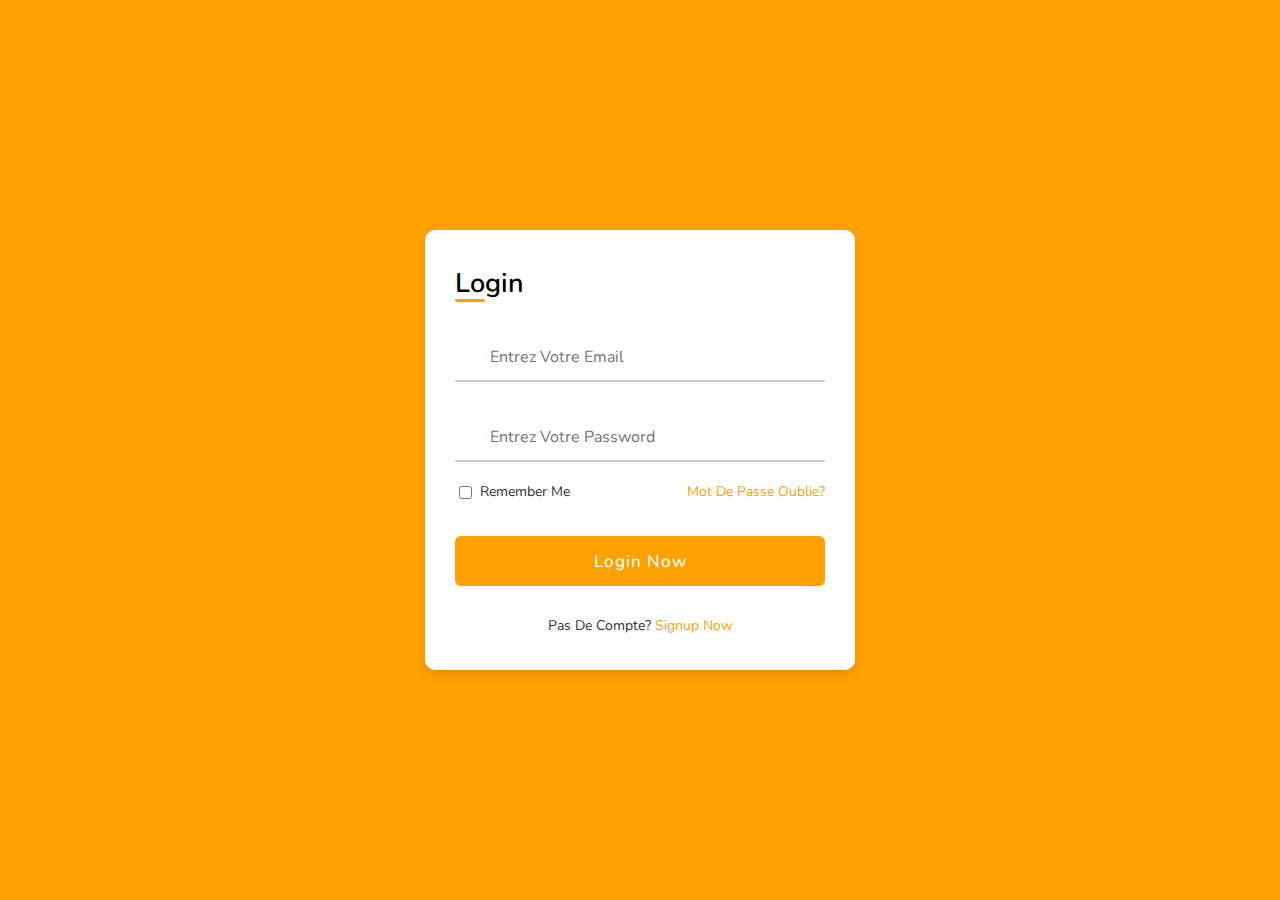
<file: formulaire.html>
<!DOCTYPE html>
<html lang="en">
  <head>
    <meta charset="UTF-8" />
    <meta http-equiv="X-UA-Compatible" content="IE=edge" />
    <meta name="viewport" content="width=device-width, initial-scale=1.0" />
    <title>Formulaire d'inscription</title>
    <!-- LOGO LINK -->
    <link rel="shortcut icon" href="images/logo.svg" type="image/x-icon" />
    <!-- Swiper LINK -->
    <link
      rel="stylesheet"
      href="https://unpkg.com/swiper/swiper-bundle.min.css"
    />
    <!-- font awesome cdn link  -->
    <link
      rel="stylesheet"
      href="https://unicons.iconscout.com/release/v4.0.0/css/line.css"
    />
    <link
      rel="stylesheet"
      href="https://cdnjs.cloudflare.com/ajax/libs/font-awesome/5.15.3/css/all.min.css"
    />
    <!-- CSS LINK  -->
    <link rel="stylesheet" href="style.css" />
  </head>
  <body>
    <section class="formulaire">
      <div class="container">
        <div class="forms">
          <div class="form login">
            <span class="title">Login</span>

            <form action="#">
              <div class="input-field">
                <input type="text" placeholder="Entrez votre email" required />
                <i class="uil uil-envelope icon"></i>
              </div>
              <div class="input-field">
                <input
                  type="password"
                  class="password"
                  placeholder="Entrez votre password"
                  required
                />
                <i class="uil uil-lock icon"></i>
                <i class="uil uil-eye-slash showHidePw"></i>
              </div>

              <div class="checkbox-text">
                <div class="checkbox-content">
                  <input type="checkbox" id="logCheck" />
                  <label for="logCheck" class="text">Remember me</label>
                </div>

                <a href="#" class="text">mot de passe oublie?</a>
              </div>

              <div class="input-field button">
                <input type="button" value="Login Now" />
              </div>
            </form>

            <div class="login-signup">
              <span class="text"
                >Pas de compte?
                <a href="#" class="text signup-link">Signup now</a>
              </span>
            </div>
          </div>

          <!-- Registration Form -->
          <div class="form signup">
            <span class="title">Registration</span>

            <form action="#">
              <div class="input-field">
                <input type="text" placeholder="Entrez Nom" required />
                <i class="uil uil-user"></i>
              </div>
              <div class="input-field">
                <input type="text" placeholder="Entrez email" required />
                <i class="uil uil-envelope icon"></i>
              </div>
              <div class="input-field">
                <input
                  type="password"
                  class="password"
                  placeholder="Entrez mot de passe"
                  required
                />
                <i class="uil uil-lock icon"></i>
              </div>
              <div class="input-field">
                <input
                  type="password"
                  class="password"
                  placeholder="Confirmer mot de passe"
                  required
                />
                <i class="uil uil-lock icon"></i>
                <i class="uil uil-eye-slash showHidePw"></i>
              </div>

              <div class="checkbox-text">
                <div class="checkbox-content">
                  <input type="checkbox" id="sigCheck" />
                  <label for="sigCheck" class="text">Remember me</label>
                </div>

                <a href="#" class="text">mot de passe oublie?</a>
              </div>

              <div class="input-field button">
                <input type="button" value="Login Now" />
              </div>
            </form>

            <div class="login-signup">
              <span class="text"
                >Pas de compte?
                <a href="#" class="text login-link">Signup now</a>
              </span>
            </div>
          </div>
        </div>
      </div>
    </section>
    <!-- SWIPER LINK -->

    <!-- JavaScript LINK  -->
    <script src="f-script.js"></script>
  </body>
</html>
</file>
<file: style.css>
/* fonts */
@import url("https://fonts.googleapis.com/css2?family=Nunito:wght@200;300;400;600;700&display=swap");

:root {
  --orange: #ffa100;
}

* {
  font-family: "Nunito", sans-serif;
  margin: 0;
  padding: 0;
  box-sizing: border-box;
  text-transform: capitalize;
  outline: none;
  border: none;
  text-decoration: none;
  transition: all 0.2s linear;
}

*::selection {
  background: var(--orange);
  color: #fff;
}
/*
=============== 
MAIN
===============
*/

html {
  font-size: 62.5%;
  overflow-x: hidden;
  scroll-padding-top: 6rem;
  scroll-behavior: smooth;
}

section {
  padding: 2rem 9%;
}

.heading {
  text-align: center;
  padding: 2.5rem 0;
}

.heading span {
  font-size: 3.5rem;
  background: rgba(255, 165, 0, 0.2);
  color: var(--orange);
  border-radius: 0.5rem;
  padding: 0.2rem 1rem;
}

.heading span.space {
  background: none;
}

.btn {
  display: inline-block;
  margin-top: 1rem;
  background: var(--orange);
  color: #fff;
  padding: 0.8rem 3rem;
  border: 0.2rem solid var(--orange);
  cursor: pointer;
  font-size: 1.7rem;
}

.btn:hover {
  background: rgba(255, 165, 0, 0.2);
  color: var(--orange);
}

header {
  position: fixed;
  top: 0;
  left: 0;
  right: 0;
  background: #333;
  z-index: 1000;
  display: flex;
  align-items: center;
  justify-content: space-between;
  padding: 2rem 9%;
}

header .logo {
  font-size: 2.5rem;
  font-weight: bolder;
  color: #fff;
  text-transform: uppercase;
}

header .logo span {
  color: var(--orange);
}

header .navbar a {
  color: #fff;
  font-size: 2rem;
  margin: 0 0.8rem;
}

header .navbar a:hover {
  color: var(--orange);
}

header .icons i {
  font-size: 2.5rem;
  color: #fff;
  cursor: pointer;
  margin-right: 2rem;
}

header .icons i:hover {
  color: var(--orange);
}

header .search-bar-container {
  position: absolute;
  top: 100%;
  left: 0;
  right: 0;
  padding: 1.5rem 2rem;
  background: #333;
  border-top: 0.1rem solid rgba(255, 255, 255, 0.2);
  display: flex;
  align-items: center;
  z-index: 1001;
  clip-path: polygon(0 0, 100% 0, 100% 0, 0 0);
}

header .search-bar-container.active {
  clip-path: polygon(0 0, 100% 0, 100% 100%, 0 100%);
}

header .search-bar-container #search-bar {
  width: 100%;
  padding: 1rem;
  text-transform: none;
  color: #333;
  font-size: 1.7rem;
  border-radius: 0.5rem;
}

header .search-bar-container label {
  color: #fff;
  cursor: pointer;
  font-size: 3rem;
  margin-left: 1.5rem;
}

header .search-bar-container label:hover {
  color: var(--orange);
}

.login-form-container {
  position: fixed;
  top: -120%;
  left: 0;
  z-index: 10000;
  min-height: 100vh;
  width: 100%;
  background: rgba(0, 0, 0, 0.7);
  display: flex;
  align-items: center;
  justify-content: center;
}

.login-form-container.active {
  top: 0;
}

.login-form-container form {
  margin: 2rem;
  padding: 1.5rem 2rem;
  border-radius: 0.5rem;
  background: #fff;
  width: 50rem;
}

.login-form-container form h3 {
  font-size: 3rem;
  color: #444;
  text-transform: uppercase;
  text-align: center;
  padding: 1rem 0;
}

.login-form-container form .box {
  width: 100%;
  padding: 1rem;
  font-size: 1.7rem;
  color: #333;
  margin: 0.6rem 0;
  border: 0.1rem solid rgba(0, 0, 0, 0.3);
  text-transform: none;
}

.login-form-container form .box:focus {
  border-color: var(--orange);
}

.login-form-container form #remember {
  margin: 2rem 0;
}

.login-form-container form label {
  font-size: 1.5rem;
}

.login-form-container form .btn {
  display: block;
  width: 100%;
}

.login-form-container form p {
  padding: 0.5rem 0;
  font-size: 1.5rem;
  color: #666;
}

.login-form-container form p a {
  color: var(--orange);
}

.login-form-container form p a:hover {
  color: #333;
  text-decoration: underline;
}

.login-form-container #form-close {
  position: absolute;
  top: 2rem;
  right: 3rem;
  font-size: 5rem;
  color: #fff;
  cursor: pointer;
}

#menu-bar {
  color: #fff;
  border: 0.1rem solid #fff;
  border-radius: 0.5rem;
  font-size: 3rem;
  padding: 0.5rem 1.2rem;
  cursor: pointer;
  display: none;
}

.home {
  min-height: 100vh;
  display: flex;
  align-items: center;
  justify-content: center;
  flex-flow: column;
  position: relative;
  z-index: 0;
}

.home .content {
  text-align: center;
}

.home .content h3 {
  font-size: 4.5rem;
  color: #fff;
  text-transform: uppercase;
  text-shadow: 0 0.3rem 0.5rem rgba(0, 0, 0, 0.1);
}

.home .content p {
  font-size: 2.5rem;
  color: #fff;
  padding: 0.5rem 0;
}

.home .video-container video {
  position: absolute;
  top: 0;
  left: 0;
  z-index: -1;
  height: 100%;
  width: 100%;
  object-fit: cover;
}

.home .controls {
  padding: 1rem;
  border-radius: 5rem;
  background: rgba(0, 0, 0, 0.7);
  position: relative;
  top: 10rem;
}

.home .controls .vid-btn {
  height: 2rem;
  width: 2rem;
  display: inline-block;
  border-radius: 50%;
  background: #fff;
  cursor: pointer;
  margin: 0 0.5rem;
}

.home .controls .vid-btn.active {
  background: var(--orange);
}

.book .row {
  display: flex;
  flex-wrap: wrap;
  gap: 1.5rem;
  align-items: center;
}

.book .row .image {
  flex: 1 1 40rem;
}

.book .row .image img {
  width: 100%;
}

.book .row form {
  flex: 1 1 40rem;
  padding: 2rem;
  box-shadow: 0 1rem 2rem rgba(0, 0, 0, 0.1);
  border-radius: 0.5rem;
}

.book .row form .inputBox {
  padding: 0.5rem 0;
}

.book .row form .inputBox input {
  width: 100%;
  padding: 1rem;
  border: 0.1rem solid rgba(0, 0, 0, 0.1);
  font-size: 1.7rem;
  color: #333;
  text-transform: none;
}

.book .row form .inputBox h3 {
  font-size: 2rem;
  padding: 1rem 0;
  color: #666;
}

.packages .box-container {
  display: flex;
  flex-wrap: wrap;
  gap: 2rem;
}

.packages .box-container .box {
  flex: 1 1 30rem;
  border-radius: 0.5rem;
  overflow: hidden;
  box-shadow: 0 1rem 2rem rgba(0, 0, 0, 0.1);
}

.packages .box-container .box img {
  height: 25rem;
  width: 100%;
  object-fit: cover;
}

.packages .box-container .box .content {
  padding: 2rem;
}

.packages .box-container .box .content h3 {
  font-size: 2rem;
  color: #333;
}

.packages .box-container .box .content h3 i {
  color: var(--orange);
}

.packages .box-container .box .content p {
  font-size: 1.7rem;
  color: #666;
  padding: 1rem 0;
}

.packages .box-container .box .content .stars i {
  font-size: 1.7rem;
  color: var(--orange);
}

.packages .box-container .box .content .price {
  font-size: 2rem;
  color: #333;
  padding-top: 1rem;
}

.packages .box-container .box .content .price span {
  color: #666;
  font-size: 1.5rem;
  text-decoration: line-through;
}

.services .box-container {
  display: flex;
  flex-wrap: wrap;
  gap: 1.5rem;
  cursor: pointer;
}

.services .box-container .box {
  flex: 1 1 30rem;
  border-radius: 0.5rem;
  padding: 1rem;
  text-align: center;
}

.services .box-container .box i {
  padding: 1rem;
  font-size: 5rem;
  color: var(--orange);
}

.services .box-container .box h3 {
  font-size: 2.5rem;
  color: #333;
}

.services .box-container .box p {
  font-size: 1.5rem;
  color: #666;
  padding: 1rem 0;
}

.services .box-container .box:hover {
  box-shadow: 0 1rem 2rem rgba(0, 0, 0, 0.1);
}

.gallery .box-container {
  display: flex;
  flex-wrap: wrap;
  gap: 1.5rem;
}

.gallery .box-container .box {
  overflow: hidden;
  box-shadow: 0 1rem 2rem rgba(0, 0, 0, 0.1);
  border: 1rem solid #fff;
  border-radius: 0.5rem;
  flex: 1 1 30rem;
  height: 25rem;
  position: relative;
}

.gallery .box-container .box img {
  height: 100%;
  width: 100%;
  object-fit: cover;
}

.gallery .box-container .box .content {
  position: absolute;
  top: -100%;
  left: 0;
  height: 100%;
  width: 100%;
  text-align: center;
  background: rgba(0, 0, 0, 0.7);
  padding: 2rem;
  padding-top: 5rem;
}

.gallery .box-container .box:hover .content {
  top: 0;
}

.gallery .box-container .box .content h3 {
  font-size: 2.5rem;
  color: var(--orange);
}

.gallery .box-container .box .content p {
  font-size: 1.5rem;
  color: #eee;
  padding: 0.5rem 0;
}

.review .review-slider {
  padding-bottom: 2rem;
}

.review .box {
  padding: 2rem;
  text-align: center;
  box-shadow: 0 1rem 2rem rgba(0, 0, 0, 0.1);
  border-radius: 0.5rem;
}

.review .box img {
  height: 13rem;
  width: 13rem;
  border-radius: 50%;
  object-fit: cover;
  margin-bottom: 1rem;
}

.review .box h3 {
  color: #333;
  font-size: 2.5rem;
}

.review .box p {
  color: #666;
  font-size: 1.5rem;
  padding: 1rem 0;
}

.review .box .stars i {
  color: var(--orange);
  font-size: 1.7rem;
}

.contact .row {
  display: flex;
  flex-wrap: wrap;
  gap: 1.5rem;
  align-items: center;
}

.contact .row .image {
  flex: 1 1 35rem;
}

.contact .row .image img {
  width: 100%;
}

.contact .row form {
  flex: 1 1 50rem;
  padding: 2rem;
  box-shadow: 0 1rem 2rem rgba(0, 0, 0, 0.1);
  border-radius: 0.5rem;
}

.contact .row form .inputBox {
  display: flex;
  flex-wrap: wrap;
  justify-content: space-between;
}

.contact .row form .inputBox input,
.contact .row form textarea {
  width: 49%;
  margin: 1rem 0;
  padding: 1rem;
  font-size: 1.7rem;
  color: #333;
  background: #f7f7f7;
  text-transform: none;
}

.contact .row form textarea {
  height: 15rem;
  resize: none;
  width: 100%;
}

.brand-container {
  text-align: center;
}

.footer {
  background: #333;
}

.footer .box-container {
  display: flex;
  flex-wrap: wrap;
  gap: 1.5rem;
}

.footer .box-container .box {
  padding: 1rem 0;
  flex: 1 1 25rem;
}

.footer .box-container .box h3 {
  font-size: 2.5rem;
  padding: 0.7rem 0;
  color: #fff;
}

.footer .box-container .box p {
  font-size: 1.5rem;
  padding: 0.7rem 0;
  color: #eee;
}

.footer .box-container .box a {
  display: block;
  font-size: 1.5rem;
  padding: 0.7rem 0;
  color: #eee;
}

.footer .box-container .box a:hover {
  color: var(--orange);
  text-decoration: underline;
}

.footer .credit {
  text-align: center;
  padding: 2rem 1rem;
  margin-top: 1rem;
  font-size: 2rem;
  font-weight: normal;
  color: #fff;
  border-top: 0.1rem solid rgba(255, 255, 255, 0.2);
}

.footer .credit span {
  color: var(--orange);
}

/*
=============== 
Formulaire
===============
*/

.formulaire {
  height: 100vh;
  display: flex;
  align-items: center;
  justify-content: center;
  background-color: var(--orange);
}

.container {
  position: relative;
  max-width: 430px;
  width: 100%;
  background: #fff;
  border-radius: 10px;
  box-shadow: 0 5px 10px rgba(0, 0, 0, 0.1);
  overflow: hidden;
  margin: 0 20px;
}

.container .forms {
  display: flex;
  align-items: center;
  height: 440px;
  width: 200%;
  transition: height 0.2s ease;
}

.container .form {
  width: 50%;
  padding: 30px;
  background-color: #fff;
  transition: margin-left 0.18s ease;
}

.container.active .login {
  margin-left: -50%;
  opacity: 0;
  transition: margin-left 0.18s ease, opacity 0.15s ease;
}

.container .signup {
  opacity: 0;
  transition: opacity 0.09s ease;
}
.container.active .signup {
  opacity: 1;
  transition: opacity 0.2s ease;
}

.container.active .forms {
  height: 600px;
}
.container .form .title {
  position: relative;
  font-size: 27px;
  font-weight: 600;
}

.form .title::before {
  content: "";
  position: absolute;
  left: 0;
  bottom: 0;
  height: 3px;
  width: 30px;
  background-color: var(--orange);
  border-radius: 25px;
}

.form .input-field {
  position: relative;
  height: 50px;
  width: 100%;
  margin-top: 30px;
}

.input-field input {
  position: absolute;
  height: 100%;
  width: 100%;
  padding: 0 35px;
  border: none;
  outline: none;
  font-size: 16px;
  border-bottom: 2px solid #ccc;
  border-top: 2px solid transparent;
  transition: all 0.2s ease;
}

.input-field input:is(:focus, :valid) {
  border-bottom-color: var(--orange);
}

.input-field i {
  position: absolute;
  top: 50%;
  transform: translateY(-50%);
  color: #999;
  font-size: 23px;
  transition: all 0.2s ease;
}

.input-field input:is(:focus, :valid) ~ i {
  color: var(--orange);
}

.input-field i.icon {
  left: 0;
}
.input-field i.showHidePw {
  right: 0;
  cursor: pointer;
  padding: 10px;
}

.form .checkbox-text {
  display: flex;
  align-items: center;
  justify-content: space-between;
  margin-top: 20px;
}

.checkbox-text .checkbox-content {
  display: flex;
  align-items: center;
}

.checkbox-content input {
  margin: 0 8px -2px 4px;
  accent-color: var(--orange);
}

.form .text {
  color: #333;
  font-size: 14px;
}

.form a.text {
  color: var(--orange);
  text-decoration: none;
}
.form a:hover {
  text-decoration: underline;
}

.form .button {
  margin-top: 35px;
}

.form .button input {
  border: none;
  color: #fff;
  font-size: 17px;
  font-weight: 500;
  letter-spacing: 1px;
  border-radius: 6px;
  background-color: var(--orange);
  cursor: pointer;
  transition: all 0.3s ease;
}

.button input:hover {
  background-color: var(--orange);
}

.form .login-signup {
  margin-top: 30px;
  text-align: center;
}

/*
=============== 
Galerie
===============
*/

.galleryB {
  display: flex;
  padding: 2px;
  padding-top: 70px;
  transition: 0.3s;
}
.galleryB:hover .galleryB__image {
  filter: grayscale(1);
}
.galleryB__column {
  display: flex;
  flex-direction: column;
  width: 25%;
}
.galleryB__link {
  margin: 2px;
  overflow: hidden;
}
.galleryB__link:hover .galleryB__image {
  filter: grayscale(0);
}
.galleryB__link:hover .galleryB__caption {
  opacity: 1;
}
.galleryB__thumb {
  position: relative;
}
.galleryB__image {
  display: block;
  width: 100%;
  transition: 0.3s;
}
.galleryB__image:hover {
  transform: scale(1.1);
}
.galleryB__caption {
  position: absolute;
  bottom: 0;
  left: 0;
  padding: 25px 15px 15px;
  width: 100%;
  font-family: "Oleo Script Swash Caps", cursive;
  font-size: 25px;
  color: white;
  opacity: 0;
  background: linear-gradient(
    0deg,
    rgba(0, 0, 0, 0.5) 0%,
    rgba(255, 255, 255, 0) 100%
  );
  transition: 0.3s;
}

/*
=============== 
media querie
===============
*/

@media (max-width: 1200px) {
  html {
    font-size: 55%;
  }
}

@media (max-width: 991px) {
  header {
    padding: 2rem;
  }

  section {
    padding: 2rem;
  }
}

@media (max-width: 768px) {
  #menu-bar {
    display: initial;
  }

  header .navbar {
    position: absolute;
    top: 100%;
    right: 0;
    left: 0;
    background: #333;
    border-top: 0.1rem solid rgba(255, 255, 255, 0.2);
    padding: 1rem 2rem;
    clip-path: polygon(0 0, 100% 0, 100% 0, 0 0);
  }

  header .navbar.active {
    clip-path: polygon(0 0, 100% 0, 100% 100%, 0 100%);
  }

  header .navbar a {
    display: block;
    border-radius: 0.5rem;
    padding: 1.5rem;
    margin: 1.5rem 0;
    background: #222;
  }
}

@media (max-width: 450px) {
  html {
    font-size: 50%;
  }

  .heading span {
    font-size: 2.5rem;
  }

  .contact .row form .inputBox input {
    width: 100%;
  }
}
</file>
